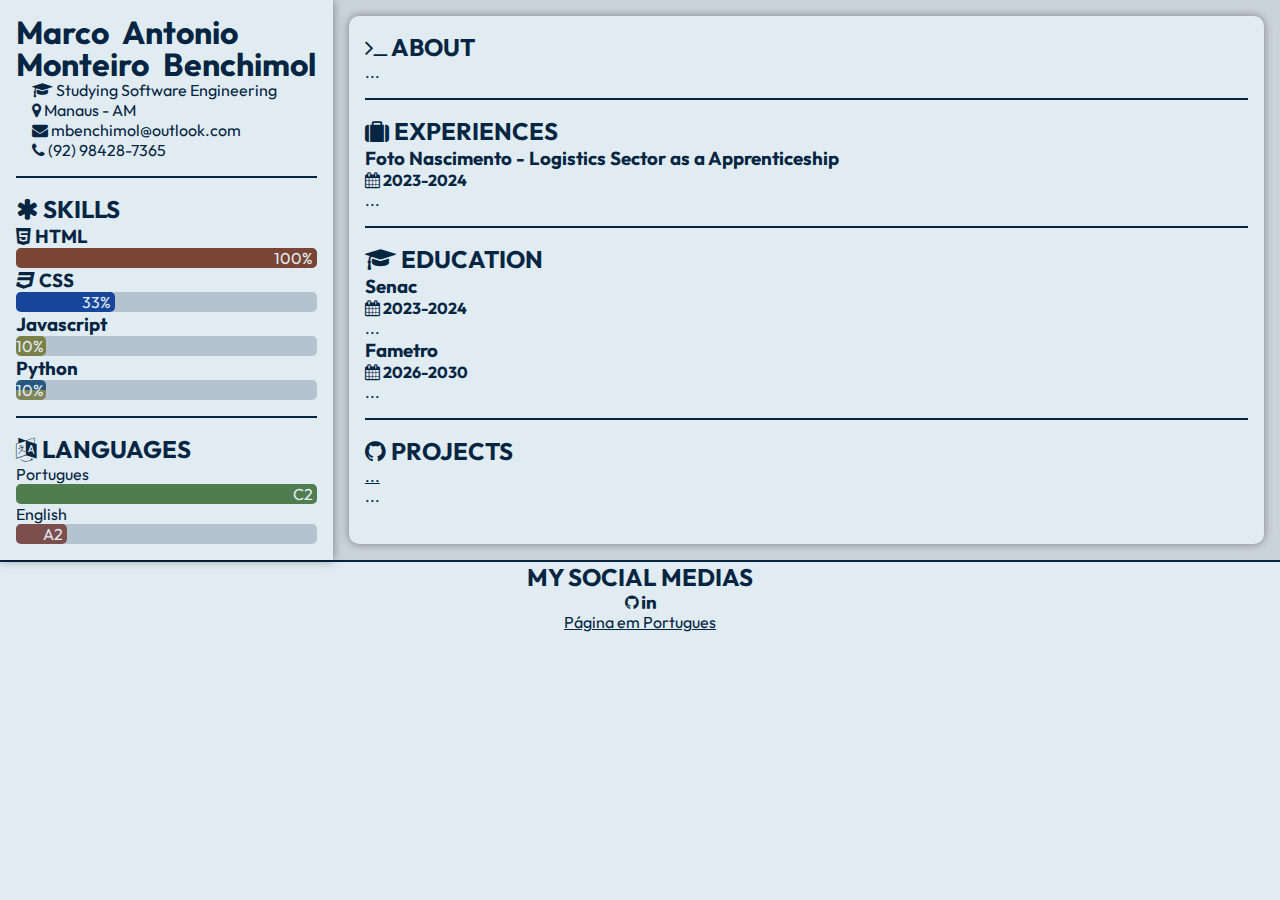
<file: src/en/index.html>
<!DOCTYPE html>
<html lang="en-US">
<head>
    <title>Marco Benchimol</title>
    
    <meta http-equiv="Content-Type" content="text/html; charset=UTF-8">
    <meta name="viewport" content="width=device-width, initial-scale=1">
    
    <link rel="stylesheet" href="../style.css">
    <link rel="stylesheet" href="https://cdnjs.cloudflare.com/ajax/libs/font-awesome/4.7.0/css/font-awesome.min.css">
    
</head>

<body>
    <main>
        <!-- Left Column -->
        <span class=left-column">
            <h1>Marco Antonio Monteiro Benchimol</h1>

            <ul class="personal-info">
                
                <li><i class="fa fa-graduation-cap" aria-hidden="true"></i>
                Studying Software Engineering</li>

                <li><i class="fa fa-map-marker" aria-hidden="true"></i>
                Manaus - AM</li>

                <li><i class="fa fa-envelope" aria-hidden="true"></i>
                mbenchimol@outlook.com</li>

                <li><i class="fa fa-phone" aria-hidden="true"></i>
                (92) 98428-7365</li>
            </ul>
        <div class="break"></div>
            <!-- Skills -->
            <div class="skills">
                <h2><i class="fa fa-asterisk" aria-hidden="true"></i>
                    Skills
                </h2>

                <div class="skill-1">
                    <h3><i class="fa fa-html5" aria-hidden="true"></i>
                    HTML</h3>

                    <div class="progress-bar">
                        <div class="fill" style="width: 100%"><div class="value">100%</div></div>
                    </div>
                </div>

                <div class="skill-2">
                    <h3><i class="fa fa-css3" aria-hidden="true"></i>
                    CSS</h3>

                    <div class="progress-bar">
                        <div class="fill" style="width: 33%"><div class="value">33%</div></div>
                    </div>
                </div>

                <div class="skill-3">
                    <h3>Javascript</h3>

                    <div class="progress-bar">
                        <div class="fill" style="width: 10%"><div class="value">10%</div></div>
                    </div>
                </div>

                <div class="skill-4">
                    <h3>Python</h3>

                    <div class="progress-bar">
                        <div class="fill" style="width: 10%"><div class="value">10%</div></div>
                    </div>
                </div>
                <!-- End Skills -->
            </div>
        <div class="break"></div>
            <!-- Lang -->
            <div class="languages">
                <h2><i class="fa fa-language" aria-hidden="true"></i>
                    Languages
                </h2>

                <!-- montar uma info de progresso A1-C2 -->
                <div class="lang-1">
                    <p>Portugues</p>
                    
                    <div class="progress-bar">
                        <div class="fill" style="width:100%"><div class="value">C2</div></div>
                    </div>                    
                </div>

                <div class="lang-2">
                    <p>English</p>

                    <div class="progress-bar">
                        <div class="fill" style="width:17%"><div class="value">A2</div></div>
                    </div>                    
                </div>
                <!-- End Lang -->
            </div>
            </div>
        <!-- End Left Column -->
        </span>
    
            <!-- Right Column -->
        <span class="right-column">
            <div class="area">
            <div class="about">
                    <h2><i class="fa fa-terminal" aria-hidden="true"></i>
                        About
                    </h2>
                    <p>...</p>
            </div>
        <div class="break"></div>
            <div class="experiences">
                    <h2><i class="fa fa-suitcase" aria-hidden="true"></i>
                        Experiences
                    </h2>

                    <div class="xp-1">
                        <h3>Foto Nascimento - Logistics Sector as a Apprenticeship</h3>
                        <h4><i class="fa fa-calendar" aria-hidden="true"></i>
                            2023-2024
                        </h4>
                        <p>...</p>
                    </div>
            </div>
        <div class="break"></div>
            <div class="education">
                    <h2><i class="fa fa-graduation-cap" aria-hidden="true"></i>
                        Education
                    </h2>

                    <div class="edu-1">
                        <h3>Senac</h3>
                        <h4><i class="fa fa-calendar" aria-hidden="true"></i>
                            2023-2024
                        </h4>
                        <p>...</p>
                        <ul> <!--Certificados--> </ul>
                    </div>

                    <div class="edu-2">
                        <h3>Fametro</h3>
                        <h4><i class="fa fa-calendar" aria-hidden="true"></i>
                            2026-2030
                        </h4>
                        <p>...</p>
                        <ul> <!--Certificados--> </ul>
                    </div>
            </div>
        <div class="break"></div>
            <div class="projects">
                    <h2><i class="fa fa-github" aria-hidden="true"></i>
                        Projects
                    </h2>
                    <div class="prj-1">
                        <a href="#" target="_blank">...</a>
                        <p>...</p>
                    </div>
            </div>
        <!-- End Right Column -->
        </span>
    </main>
    
    <div class="break" style="margin: 0;"></div>

    <footer>
        <h2>My Social Medias</h2>
        <div class="links">
            <a href="https://github.com/taarkDev" target="_blank"><i class="fa fa-github" aria-hidden="true"></i></a>
            <a href="https://www.linkedin.com/in/jorge-santos-41774793" target="_blank"><i class="fa fa-linkedin w3-hover-opacity"></i></a>
        </div>
        <a href="../pt/index.html">Página em Portugues</a>
    </footer>
  
</body>
</html>
</file>
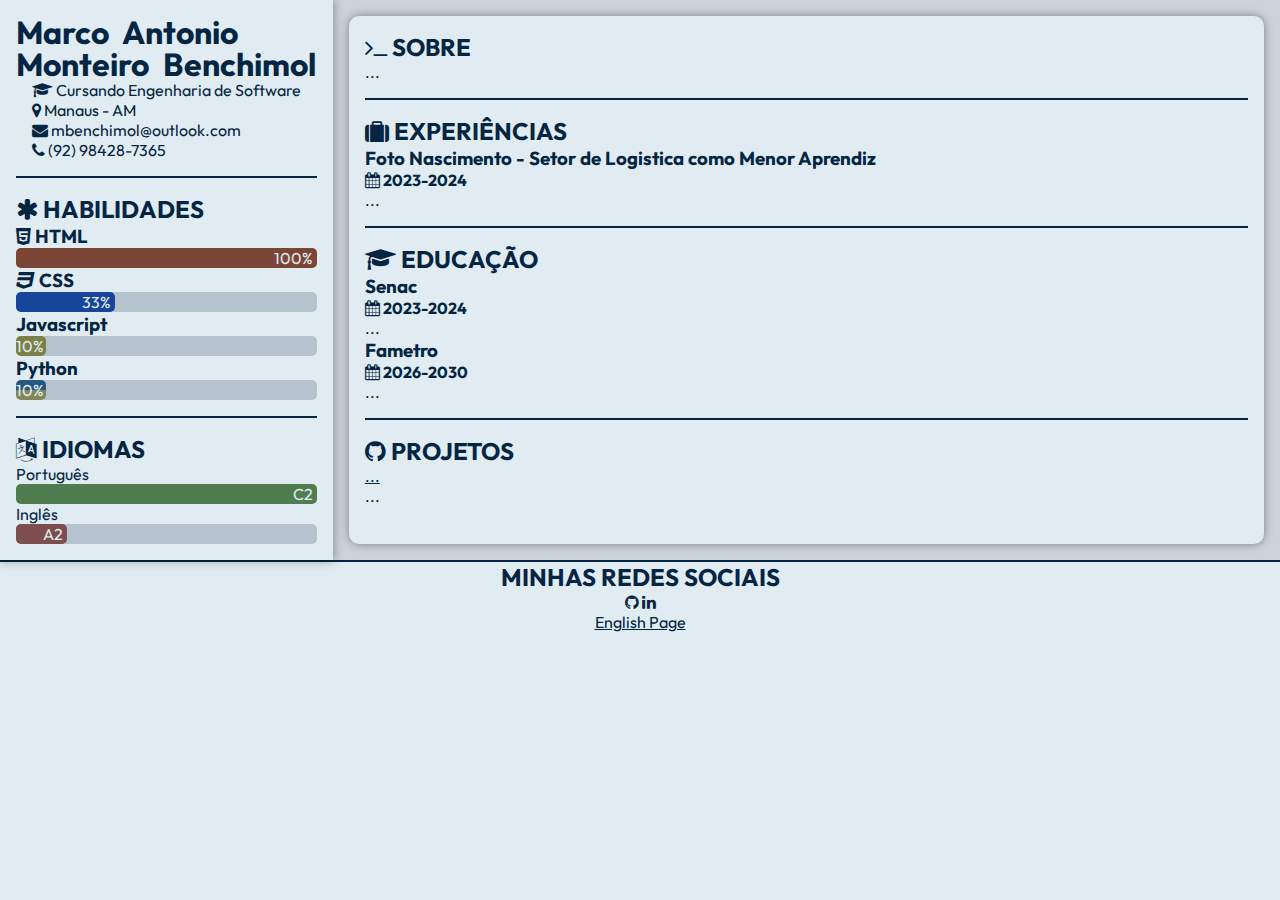
<file: src/pt/index.html>
<!DOCTYPE html>
<html lang="pt-BR">
<head>
    <title>Marco Benchimol</title>
    
    <meta http-equiv="Content-Type" content="text/html; charset=UTF-8">
    <meta name="viewport" content="width=device-width, initial-scale=1">
    
    <link rel="stylesheet" href="../style.css">
    <link rel="stylesheet" href="https://cdnjs.cloudflare.com/ajax/libs/font-awesome/4.7.0/css/font-awesome.min.css">
    
</head>

<body>
    <main>
        <!-- Left Column -->
        <span class=left-column">
            <h1>Marco Antonio Monteiro Benchimol</h1>

            <ul class="personal-info">
                
                <li><i class="fa fa-graduation-cap" aria-hidden="true"></i>
                Cursando Engenharia de Software</li>

                <li><i class="fa fa-map-marker" aria-hidden="true"></i>
                Manaus - AM</li>

                <li><i class="fa fa-envelope" aria-hidden="true"></i>
                mbenchimol@outlook.com</li>

                <li><i class="fa fa-phone" aria-hidden="true"></i>
                (92) 98428-7365</li>

            </ul>
        <div class="break"></div>
            <!-- Skills -->
            <div class="skills">
                <h2><i class="fa fa-asterisk" aria-hidden="true"></i>
                    Habilidades
                </h2>

                <div class="skill-1">
                    <h3><i class="fa fa-html5" aria-hidden="true"></i>
                    HTML</h3>

                    <div class="progress-bar">
                        <div class="fill" style="width: 100%"><div class="value">100%</div></div>
                    </div>
                </div>

                <div class="skill-2">
                    <h3><i class="fa fa-css3" aria-hidden="true"></i>
                    CSS</h3>

                    <div class="progress-bar">
                        <div class="fill" style="width: 33%"><div class="value">33%</div></div>
                    </div>
                </div>

                <div class="skill-3">
                    <h3>Javascript</h3>

                    <div class="progress-bar">
                        <div class="fill" style="width: 10%"><div class="value">10%</div></div>
                    </div>
                </div>

                <div class="skill-4">
                    <h3>Python</h3>

                    <div class="progress-bar">
                        <div class="fill" style="width: 10%"><div class="value">10%</div></div>
                    </div>
                </div>
                <!-- End Skills -->
            </div>
        <div class="break"></div>
            <!-- Lang -->
            <div class="languages">
                <h2><i class="fa fa-language" aria-hidden="true"></i>
                    Idiomas
                </h2>

                <!-- montar uma indicador de progresso A1-C2 -->
                <div class="lang-1">
                    <p>Português</p>
                    
                    <div class="progress-bar">
                        <div class="fill" style="width:100%"><div class="value">C2</div></div>
                    </div>                    
                </div>

                <div class="lang-2">
                    <p>Inglês</p>

                    <div class="progress-bar">
                        <div class="fill" style="width:17%"><div class="value">A2</div></div>
                    </div>                    
                </div>
                <!-- End Lang -->
            </div>
            </div>
        <!-- End Left Column -->
        </span>
    
            <!-- Right Column -->
        <span class="right-column">
            <div class="area">
            <div class="about">
                    <h2><i class="fa fa-terminal" aria-hidden="true"></i>
                        Sobre
                    </h2>
                    <p>...</p>
            </div>
        <div class="break"></div>
            <div class="experiences">
                    <h2><i class="fa fa-suitcase" aria-hidden="true"></i>
                        Experiências
                    </h2>

                    <div class="xp-1">
                        <h3>Foto Nascimento - Setor de Logistica como Menor Aprendiz</h3>
                        <h4><i class="fa fa-calendar" aria-hidden="true"></i>
                            2023-2024
                        </h4>
                        <p>...</p>
                    </div>
            </div>
        <div class="break"></div>
            <div class="education">
                    <h2><i class="fa fa-graduation-cap" aria-hidden="true"></i>
                        Educação
                    </h2>

                    <div class="edu-1">
                        <h3>Senac</h3>
                        <h4><i class="fa fa-calendar" aria-hidden="true"></i>
                            2023-2024
                        </h4>
                        <p>...</p>
                        <ul> <!--Certificados--> </ul>
                    </div>

                    <div class="edu-2">
                        <h3>Fametro</h3>
                        <h4><i class="fa fa-calendar" aria-hidden="true"></i>
                            2026-2030
                        </h4>
                        <p>...</p>
                        <ul> <!--Certificados--> </ul>
                    </div>
            </div>
        <div class="break"></div>
            <div class="projects">
                    <h2><i class="fa fa-github" aria-hidden="true"></i>
                        Projetos
                    </h2>
                    <div class="prj-1">
                        <a href="#" target="_blank">...</a>
                        <p>...</p>
                    </div>
            </div>
        <!-- End Right Column -->
        </span>
    </main>
    
    <div class="break" style="margin: 0;"></div>

    <footer>
        <h2>Minhas Redes Sociais</h2>
        <div class="links">
            <a href="https://github.com/taarkDev" target="_blank"><i class="fa fa-github" aria-hidden="true"></i></a>
            <a href="https://www.linkedin.com/in/jorge-santos-41774793" target="_blank"><i class="fa fa-linkedin w3-hover-opacity"></i></a>
        </div>
        <a href="../en/index.html">English Page</a>
    </footer>
  
</body>
</html>
</file>
<file: src/style.css>
@import url('https://fonts.googleapis.com/css2?family=JetBrains+Mono:ital,wght@0,100..800;1,100..800&family=Outfit:wght@100..900&display=swap');

* {
    margin: 0;
}

body {
    font-family: "Outfit", sans-serif;
    color: #052542;
    background-color: #e0ecf2;
}

div.break {
    height: 2px;
    background-color: #052542;
    margin: 1rem 0;
}

main {
    display: flex;
    background-color: #cad4da;
}

h1 {
    word-spacing: 0.5rem;
    line-height: 2rem;
}

ul {
    list-style-type: none;
    padding-inline-start: 1rem;

    i {
        display: block;
    /*alinhar os icones*/
    }
}

h2 {
    text-transform: uppercase;
}

span {
    background-color: #e0ecf2;
    padding: 1rem;
    box-shadow: 0px 0px 10px #00000066;
}

div.progress-bar {
    border-radius: 5px;
    background-color: #05254233;
    text-align: end;

    .fill {
        border-radius: 5px;
    }

    .value {
        color: #e0ecf2;
        padding-right:0.25rem;
    }
}

/* Skills */
    .skill-1 .fill {
        background-color: #7b4536;
    }

    .skill-2 .fill {
        background-color: #17459a;
    }

    .skill-3 .fill {
        background-color: #7b8049;
    }

    .skill-4 .fill {
        background: linear-gradient(180deg, #285880 50%, #82875b 50%);
    }

/* Langs */
    .lang-1 .fill {
        background-color: #4F7D4F; /*#3AD43A*/
    }

    .lang-2 .fill {
        background-color: #7D4E4E;
    }

span.right-column {
    margin: 1rem;
    border-radius: 10px;
    min-width: 69%;
}

footer {
    background-color: #e0ecf2;
    display: flex;
    flex-direction: column;
    justify-content: center;
    align-items: center;
}

a {
    color: #052542;
}

a:hover {
    color: #73899a;
}
</file>
